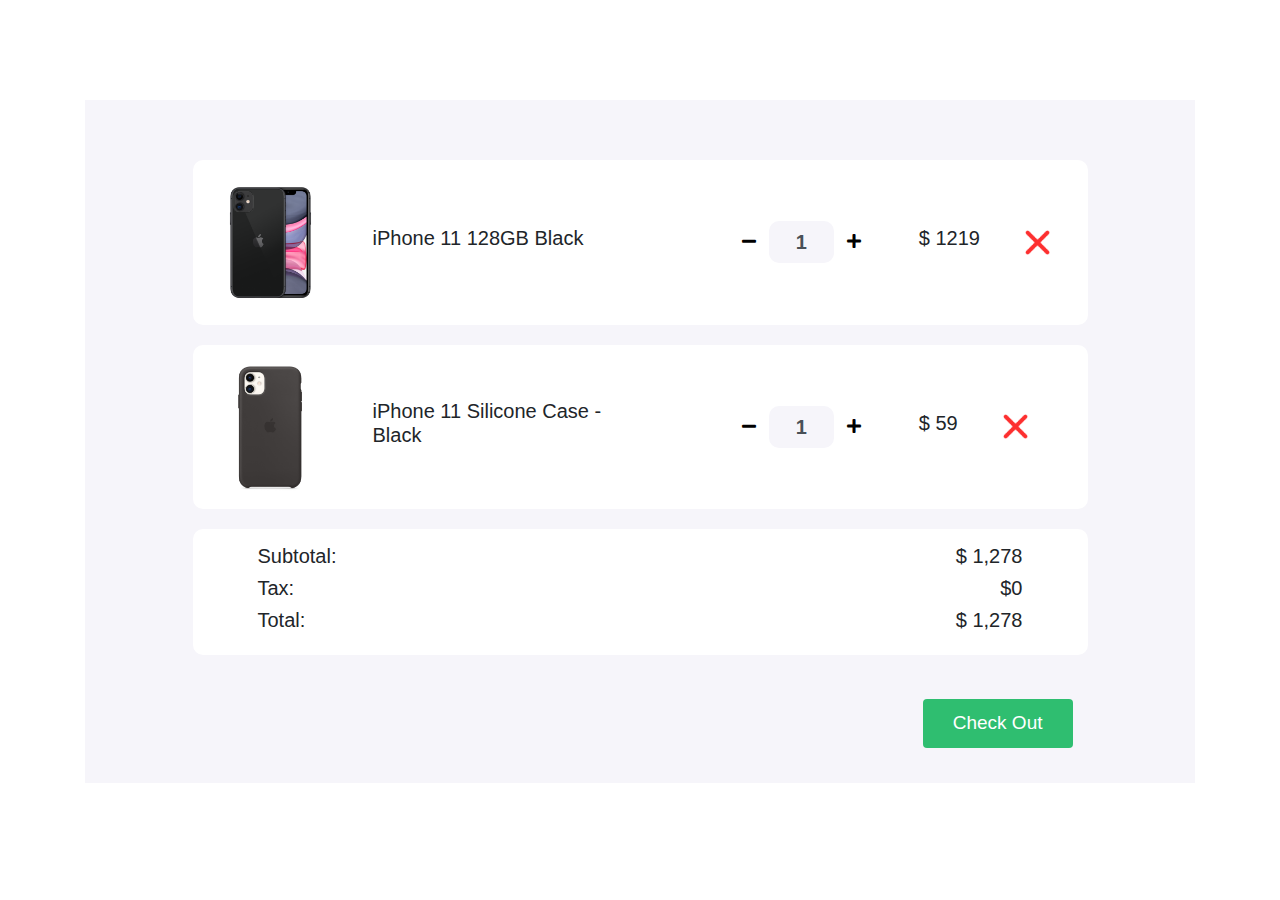
<file: index.html>
<!DOCTYPE html>
<html>

<head>
   <title>Shopping Cart</title>
   <meta charset="utf-8">
   <meta name="viewport" content="width=device-width, initial-scale=1">
   <link rel="stylesheet" href="https://maxcdn.bootstrapcdn.com/bootstrap/4.0.0/css/bootstrap.min.css">
   <link href="https://cdnjs.cloudflare.com/ajax/libs/font-awesome/5.11.2/css/all.css" rel="stylesheet" />
   <link href="style.css" rel="stylesheet">
</head>

<body>

   <section id="select-iten">
      <div class="container">
         <div class="cart">
            <div class="col-md-12 col-lg-10 mx-auto">
               <div class="cart-item" id="mobile-section">
                  <div class="row">
                     <div class="col-md-7 center-item">
                        <img src="images/product-1.png" alt="">
                        <h5>iPhone 11 128GB Black</h5>
                     </div>

                     <div class="col-md-5 center-item">
                        <div class="input-group number-spinner">
                           <button class="btn btn-default" id="mobileMinusBtn"><i class="fas fa-minus"></i></button>
                           <input type="text" class="form-control text-center" id="mobileValue" value="1">
                           <button class="btn btn-default" id="mobilePlusBtn"><i class="fas fa-plus"></i></button>
                        </div>
                        <h5>$ <span id="currentMobilePrice">1219</span></h5>
                        <img id="mobile-cross" src="images/remove.png" alt="" class="remove-item">
                     </div>
                  </div>
               </div>

               <div class="cart-item"  id="case-section"> 
                  <div class="row">
                     <div class="col-md-7 center-item mx-auto">
                        <img src="images/product-2.png" alt="">
                        <h5>iPhone 11 Silicone Case - Black</h5>
                     </div>
                     <div class="col-md-5 center-item">
                        <div class="input-group number-spinner">
                           <button class="btn btn-default" id="caseMinusBtn"><i class="fas fa-minus"></i></button>
                           <input type="text" id="caseValue" class="form-control text-center" value="1">
                           <button class="btn btn-default" id="casePlusBtn"><i class="fas fa-plus"></i></button>

                        </div>
                        <h5>$ <span id="currentCasePrice">59</span></h5>
                        <img id="case-cross" src="images/remove.png" alt="" class="remove-item">
                     </div>
                  </div>
               </div>

               <div class="cart-item">
                  <div class="row">

                     <div class="col-md-8">
                        <h5>Subtotal: </h5>
                        <h5>Tax:</h5>
                        <h5>Total:</h5>
                     </div>

                     <div class="col-md-4 status">
                        <h5>$ <span id="subTotal">1,278</span></h5>
                        <h5>$0</h5>
                        <h5>$ <span id="total">1,278</span></h5>
                     </div>
                  </div>
               </div>
               <div class="col-md-12 pt-4 pb-4">
                  <button type="button" class="btn btn-success check-out" id="check-out">Check Out</button>
               </div>
            </div>
         </div>
      </div>
   </section>


<!-- result handel -->
   <section id="select-result">
      <div class="container">
         <div class="cart">
            <div class="col-md-12 col-lg-10 mx-auto">
               <div class="cart-item">
                  <div class="row">

                     <div class="col-md-8">
                        <h5>Subtotal: </h5>
                        <h5>Tax:</h5>
                        <h5>Total:</h5>
                     </div>

                     <div class="col-md-4 status">
                        <h5>$ <span id="subTotal">1,278</span></h5>
                        <h5>$0</h5>
                        <h5>$ <span id="total">1,278</span></h5>
                     </div>
                  </div>
               </div>
            </div>
         </div>
      </div>
   </section>


</body>


<script>

   // checkout event handeler
   // document.getElementById('check-out').addEventListener('click', function () {
   //    document.getElementById('select-iten').style.display = 'none';
   //    document.getElementById('select-result').style.display = 'block';

   //    var currentMobilePrice = document.getElementById('currentMobilePrice').innerText;
   //    var currentCasePrice = document.getElementById('currentCasePrice').innerText;
   //    document.getElementById('subTotal').innerText = parseInt(currentMobilePrice) + parseInt(currentCasePrice);
   //    document.getElementById('total').innerText = parseInt(currentMobilePrice) + parseInt(currentCasePrice);
   // })


   // mobile cross event handeler
   document.getElementById('mobile-cross').addEventListener('click', function () {
      document.getElementById('mobile-section').style.display = 'none';
   })

   // case cross event handeler
   document.getElementById('case-cross').addEventListener('click', function () {
      document.getElementById('case-section').style.display = 'none';
   })



   // mobile plus event handeler
   document.getElementById('mobilePlusBtn').addEventListener('click', function(){
      var mobileValueNumber = getConvertNumber('mobileValue',1);
      devicePrice('currentMobilePrice','currentCasePrice',1219);

   })

   // case plus event handeler
   document.getElementById('casePlusBtn').addEventListener('click', function(){
      var caseValueNumber = getConvertNumber('caseValue',1);
      devicePrice('currentCasePrice','currentMobilePrice',59)
   })


   // mobile minus event handeler
   document.getElementById('mobileMinusBtn').addEventListener('click', function(){
      var mobileValueNumber = getConvertNumber('mobileValue',-1);
      devicePrice('currentMobilePrice','currentCasePrice',-1219);
   })

   // case minus event handeler
   document.getElementById('caseMinusBtn').addEventListener('click', function(){
      var caseValueNumber = getConvertNumber('caseValue',-1);
      devicePrice('currentCasePrice','currentMobilePrice',-59)
   })



   function devicePrice(id,anotherId,price) {
      var currentPrice = document.getElementById(id).innerText;
      var totalPrice = parseInt(currentPrice)+price;
      document.getElementById(id).innerText = totalPrice;

      var anoterPrice = document.getElementById(anotherId).innerText;
      document.getElementById('subTotal').innerText = parseInt(anoterPrice)+totalPrice;
      document.getElementById('total').innerText = parseInt(anoterPrice)+totalPrice;
   }   


   function getConvertNumber(id,plus) {
      var deviceNumber = document.getElementById(id).value;
      deviceNumber = parseInt(deviceNumber)+1*plus;
      document.getElementById(id).value = deviceNumber;
      return deviceNumber;
   }

</script>

</html>
</file>
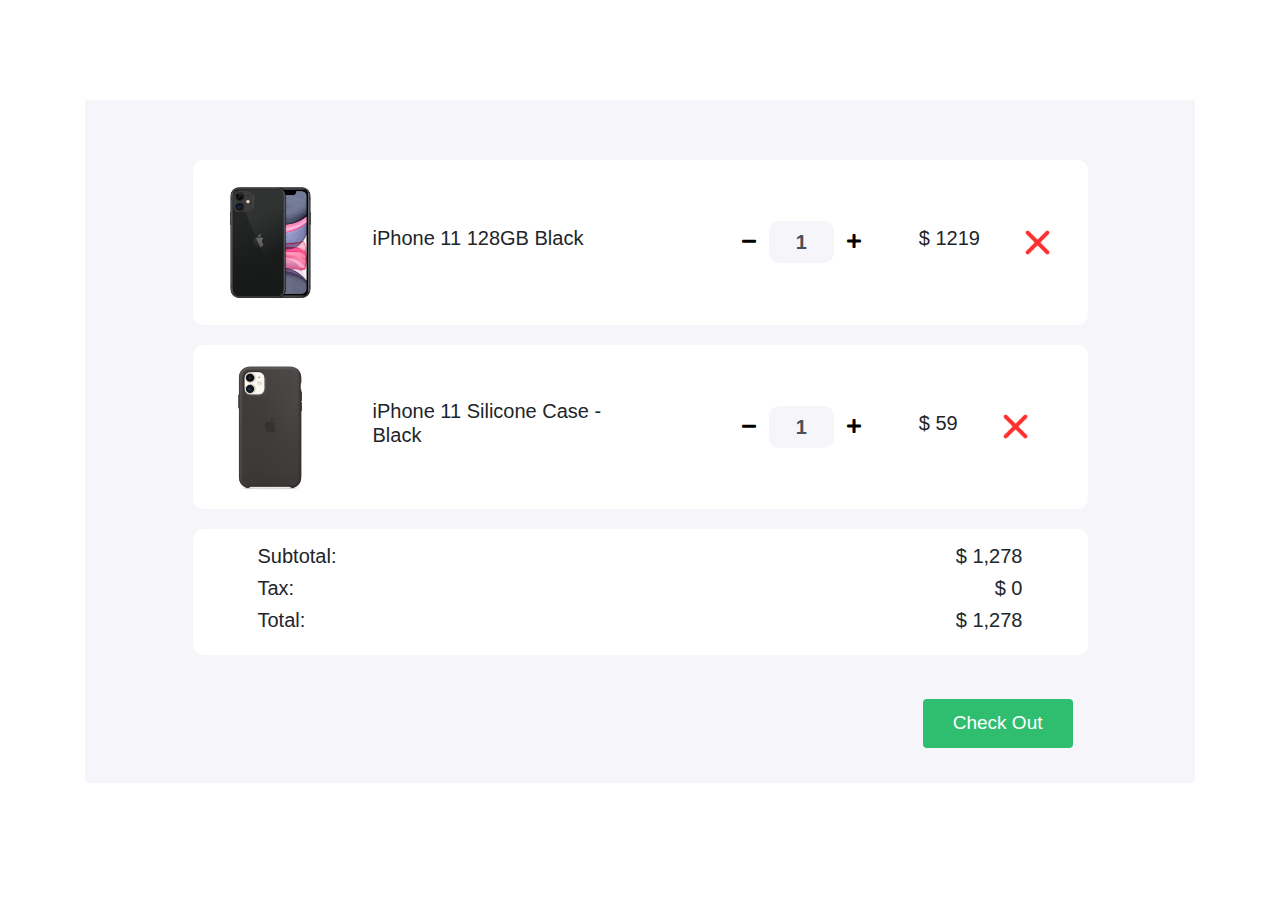
<file: index2.html>
<!DOCTYPE html>
<html>

<head>
    <title>Shopping Cart</title>
    <meta charset="utf-8">
    <meta name="viewport" content="width=device-width, initial-scale=1">
    <link rel="stylesheet" href="https://maxcdn.bootstrapcdn.com/bootstrap/4.0.0/css/bootstrap.min.css">
    <link href="https://cdnjs.cloudflare.com/ajax/libs/font-awesome/5.11.2/css/all.css" rel="stylesheet" />
    <link href="style.css" rel="stylesheet">
</head>

<body>

    <section id="select-iten">
        <div class="container">
            <div class="cart">
                <div class="col-md-12 col-lg-10 mx-auto">
                    <div class="cart-item" id="mobile-section">
                        <div class="row">
                            <div class="col-md-7 center-item">
                                <img src="images/product-1.png" alt="">
                                <h5>iPhone 11 128GB Black</h5>
                            </div>

                            <div class="col-md-5 center-item">
                                <div class="input-group number-spinner">
                                    <button class="btn btn-default" onClick="handelProductChange('phone',false);"><i
                                            class="fas fa-minus"></i></button>
                                    <input type="text" class="form-control text-center" id="phone-count" value="1">
                                    <button class="btn btn-default" onClick="handelProductChange('phone',true);"><i
                                            class="fas fa-plus"></i></button>
                                </div>
                                <h5>$ <span id="phone-total">1219</span></h5>
                                <img id="mobile-cross" src="images/remove.png" alt="" class="remove-item">
                            </div>
                        </div>
                    </div>

                    <div class="cart-item" id="case-section">
                        <div class="row">
                            <div class="col-md-7 center-item mx-auto">
                                <img src="images/product-2.png" alt="">
                                <h5>iPhone 11 Silicone Case - Black</h5>
                            </div>
                            <div class="col-md-5 center-item">
                                <div class="input-group number-spinner">
                                    <button class="btn btn-default" onClick="handelProductChange('case',false);"><i
                                            class="fas fa-minus"></i></button>
                                    <input type="text" id="case-count" class="form-control text-center" value="1">
                                    <button class="btn btn-default" onClick="handelProductChange('case',true);"><i
                                            class="fas fa-plus"></i></button>

                                </div>
                                <h5>$ <span id="case-total">59</span></h5>
                                <img id="case-cross" src="images/remove.png" alt="" class="remove-item">
                            </div>
                        </div>
                    </div>

                    <div class="cart-item">
                        <div class="row">

                            <div class="col-md-8">
                                <h5>Subtotal: </h5>
                                <h5>Tax:</h5>
                                <h5>Total:</h5>
                            </div>

                            <div class="col-md-4 status">
                                <h5>$ <span id="subTotalPrice">1,278</span></h5>
                                <h5>$ <span id="tax-amount">0</span></h5>
                                <h5>$ <span id="totalPrice">1,278</span></h5>
                            </div>
                        </div>
                    </div>
                    <div class="col-md-12 pt-4 pb-4">
                        <button type="button" class="btn btn-success check-out" id="check-out">Check Out</button>
                    </div>
                </div>
            </div>
        </div>
    </section>

</body>


<script>

    function handelProductChange(product,isIncrease) {
        var productInput = document.getElementById(product+'-count');
        var productCount = parseInt(productInput.value);
        var productNewCount = productCount;
        if (isIncrease == true) {
            productNewCount = productCount + 1;
        }
        if (isIncrease == false && productCount > 0) {
            productNewCount = productCount - 1;
        }
        productInput.value = productNewCount;
        var productTotal = 0;
        if (product == 'phone') {
            productTotal = productNewCount * 1219;
        }
        if (product == 'case') {
            productTotal = productNewCount * 59;
        }
        
        
        document.getElementById(product+'-total').innerText = productTotal;
        calculateTotal()
    }


    function calculateTotal() {
        // var phoneInput = document.getElementById('phone-count');
        // var phoneCount = parseInt(phoneInput.value);
        var phoneCount = getInputValue('phone')

        // var caseInput = document.getElementById('case-count');
        // var caseCount = parseInt(caseInput.value);
        var caseCount = getInputValue('case')
       
        var totalCount = phoneCount * 1219 + caseCount * 59;
        document.getElementById('subTotalPrice').innerText = totalCount;

        var tax = Math.round(totalCount * .1);
        document.getElementById('tax-amount').innerText = tax;
        document.getElementById('totalPrice').innerText = totalCount + tax;
       
    }

    function getInputValue(product) {
        var productInput = document.getElementById(product+'-count');
        var productCount = parseInt(productInput.value);
        return productCount;
    }





    // function handelPhoneChange(inIncrease) {
    //     var phoneInput = document.getElementById('phone-count');
    //     var phoneCount = parseInt(phoneInput.value);
    //     var phoneNewCount = phoneCount;
    //     if (inIncrease == true) {
    //         phoneNewCount = phoneCount + 1;
    //     }
    //     if (inIncrease == false && phoneCount > 0) {
    //         phoneNewCount = phoneCount - 1;
    //     }
    //     phoneInput.value = phoneNewCount;
    //     var caseTotal = phoneNewCount * 1219;
    //     document.getElementById('phone-total').innerText = caseTotal;
    // }

    // function handelProductChange(inIncrease) {
    //     var caseInput = document.getElementById('case-count');
    //     var caseCount = parseInt(caseInput.value);
    //     var caseNewCount = caseCount;
    //     if (inIncrease == true) {
    //         caseNewCount = caseCount + 1;
    //     }
    //     if (inIncrease == false && caseCount > 0) {
    //         caseNewCount = caseCount - 1;
    //     }
    //     caseInput.value = caseNewCount;
    //     var caseTotal = caseNewCount * 59;
    //     document.getElementById('case-total').innerText = caseTotal;
    // }





    // document.getElementById('case-decrese').addEventListener('click', function(){
    //     var caseInput = document.getElementById('case-count');
    //     var caseCount = parseInt(caseInput.value);
    //     var caseNewCount = caseCount - 1;
    //     caseInput.value = caseNewCount;
    //     var caseTotal = caseNewCount * 59;
    //     document.getElementById('case-total').innerText = caseTotal;
    // });

</script>

</html>
</file>
<file: style.css>
body{
	background: #fff;
}
.cart{
	margin: 100px 0;
	background-color: #F6F5FA;;
	padding: 60px 0;
}
.total-price{
	padding-bottom: 15px;
}
.cart-item{
	background-color: #fff;
	border-radius: 10px;
	padding: 15px 20px;
	margin-bottom: 20px;
}
.center-item{
    display: flex;
    align-items: center;
    justify-content: flex-start;
}
.cart-item img{
	width: 115px;
}
.cart-item h5{
    padding: 0 45px;
}
.cart-item .remove-item{
	width: 25px!important;
}
.btn-default{
	background-color: #fff;
}
.cart-item .form-control{
	background-color: #F6F5FA;
	border: none;
    width: 65px;
    border-radius: 10px!important;
    font-weight: 700;
    font-size: 20px;
}
.input-group{
	width: unset;
}
.status{
	text-align: right;
}
.check-out{
    float: right;
    padding: 10px 30px;
	font-size: 19px;
	background-color: #2FBE70;
	border: none;
}

#select-result{
	display: none;
}
</file>
